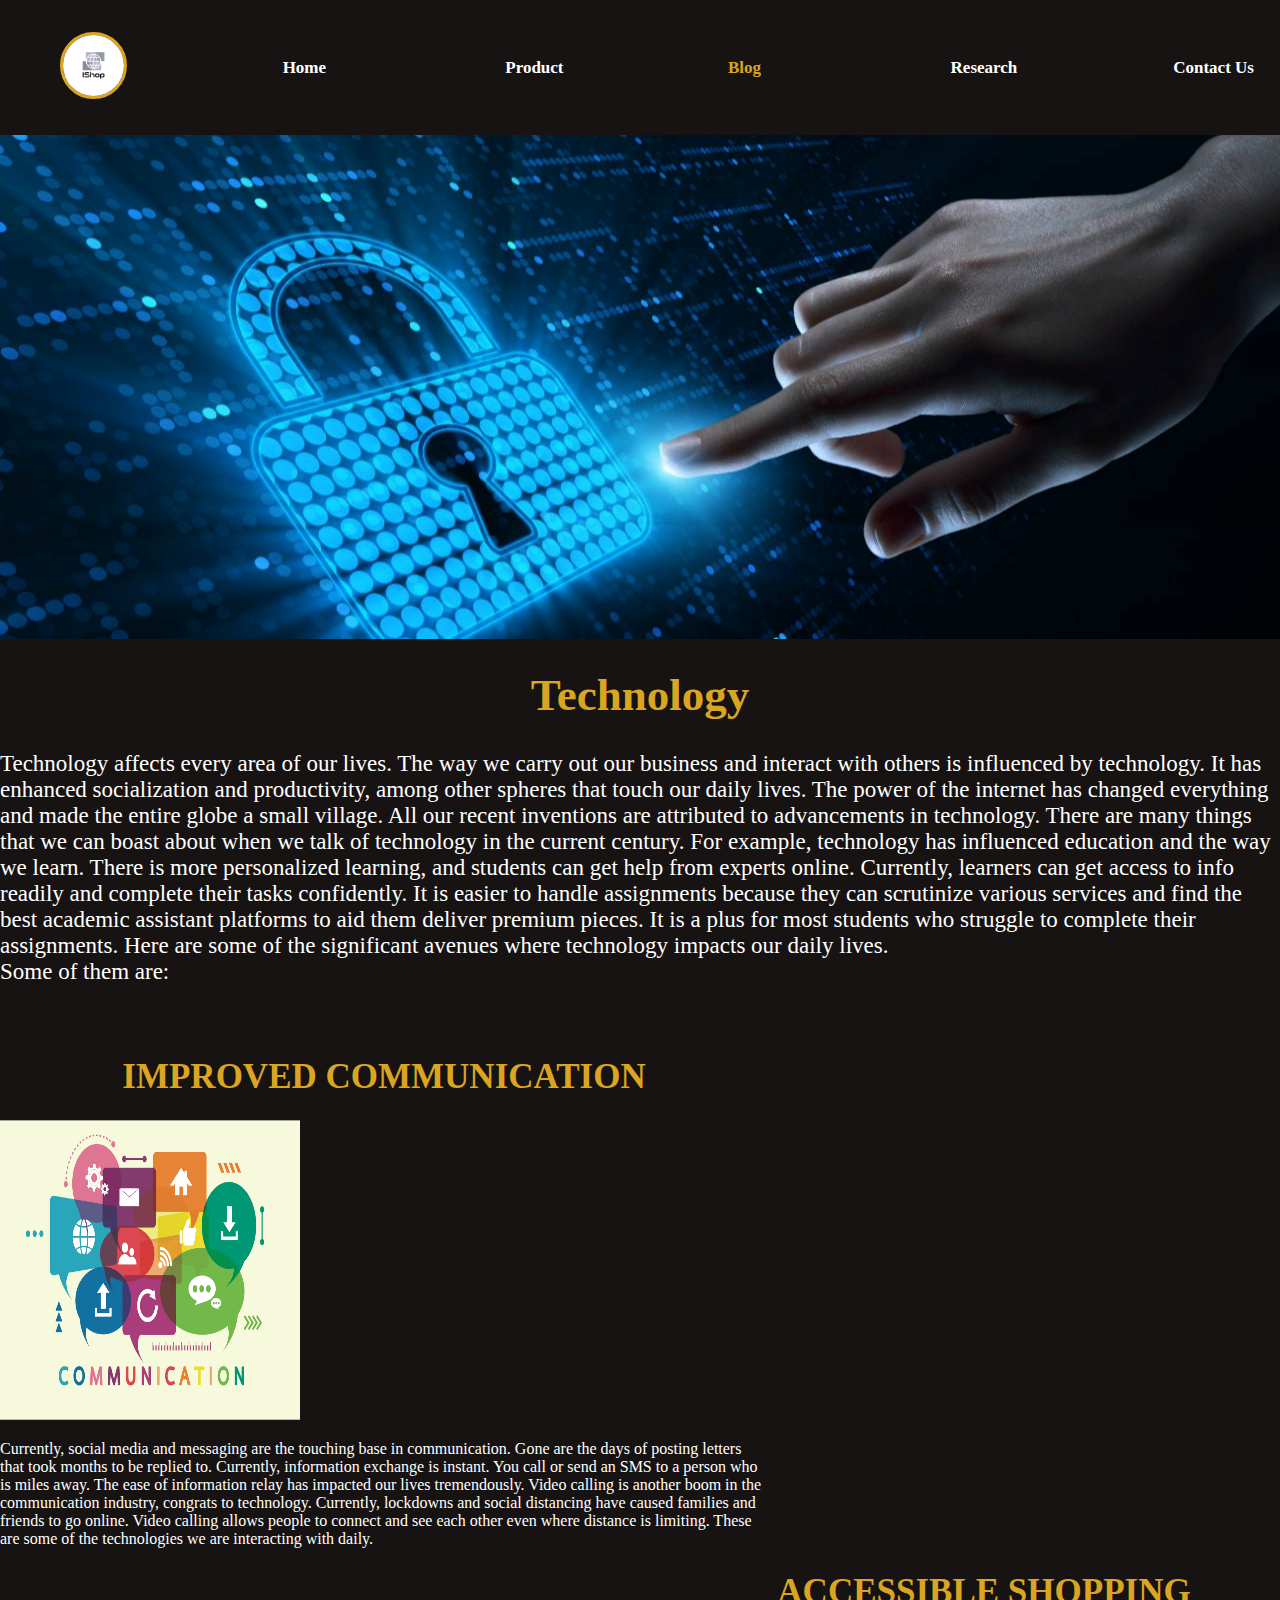
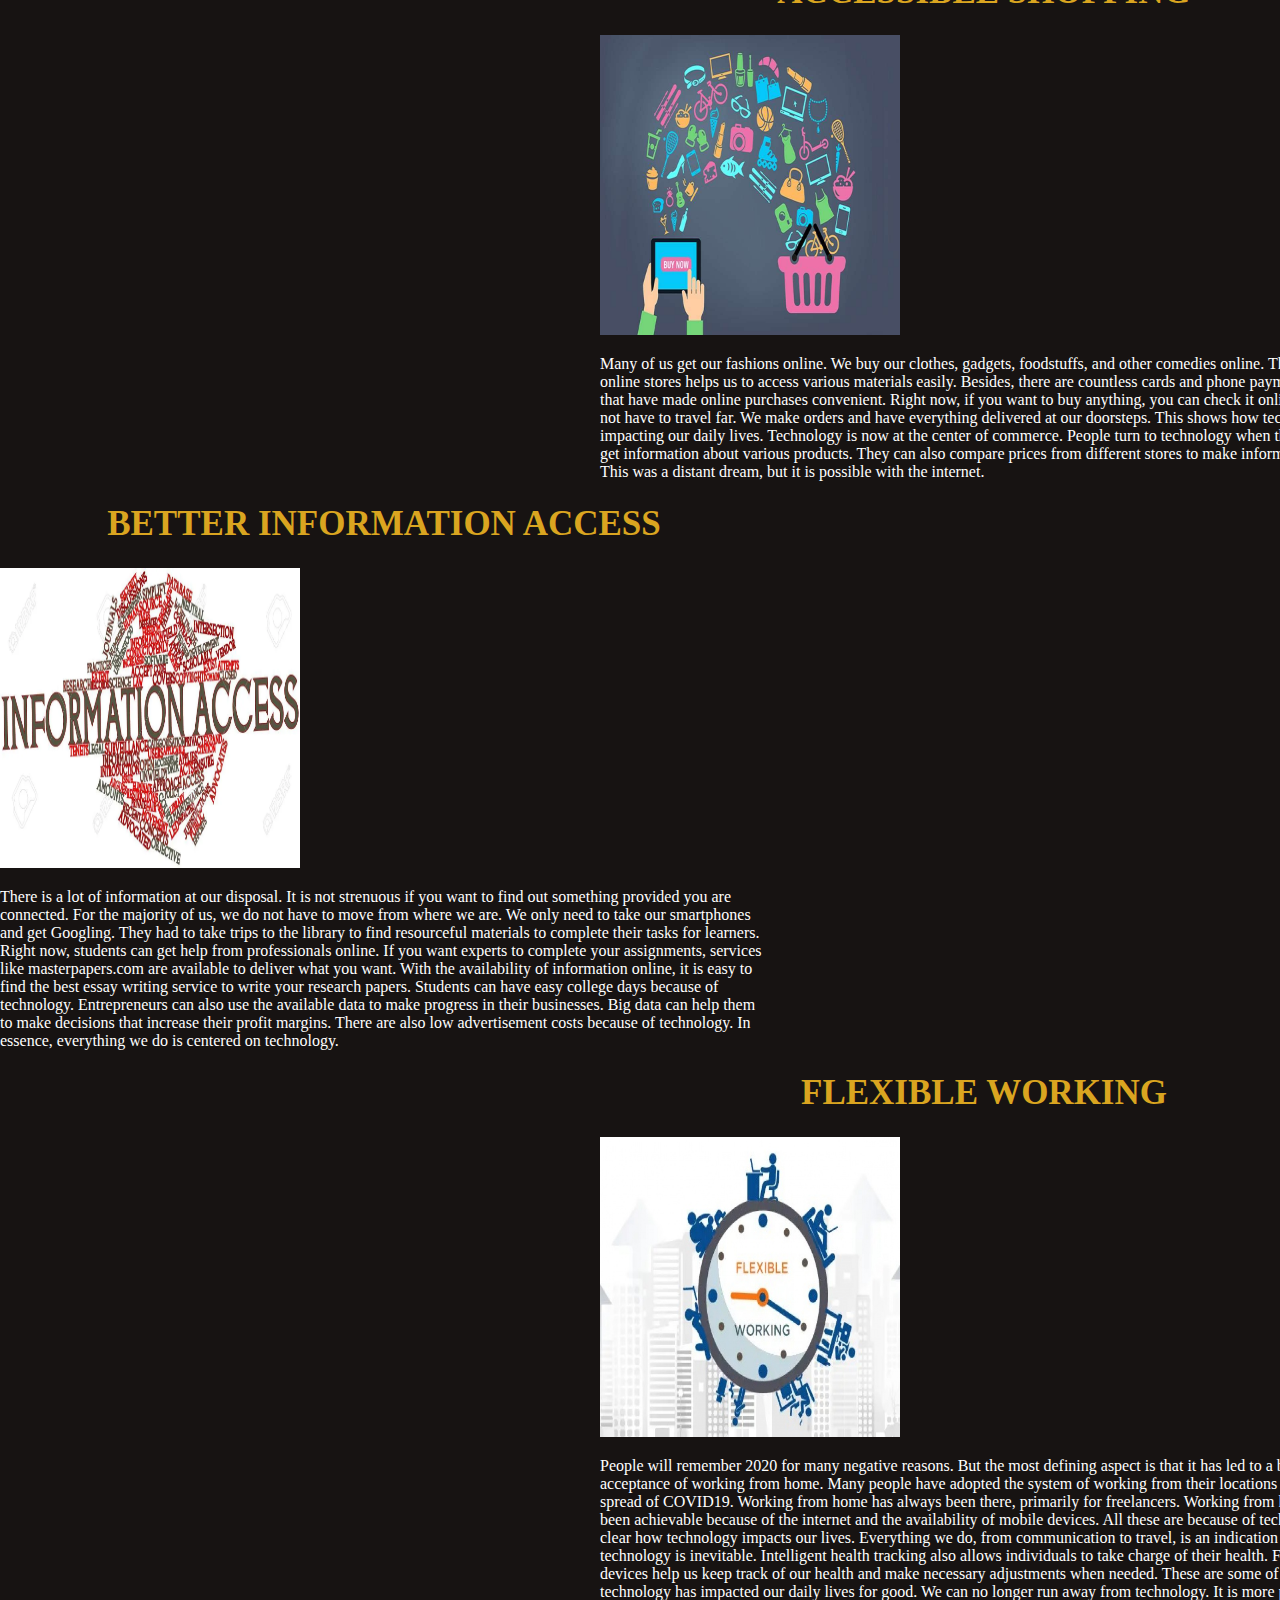
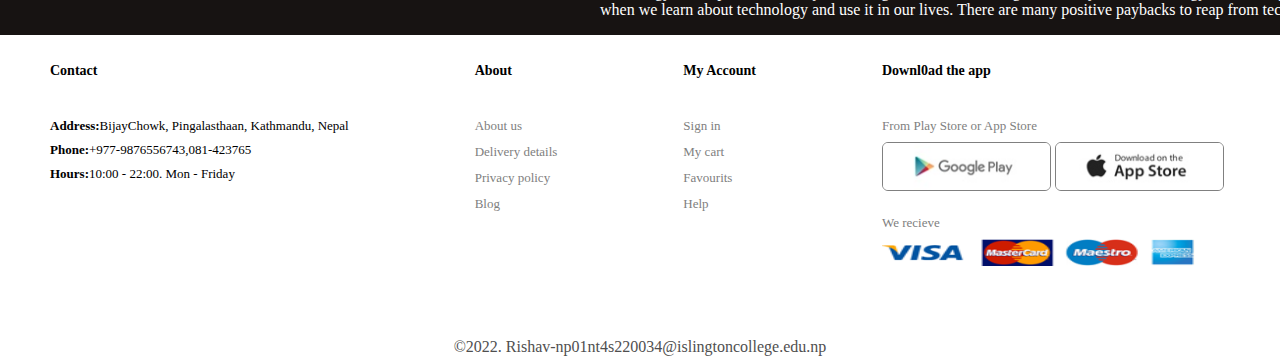
<file: rishav_22015857(Website)/pages/blog.html>
<!DOCTYPE html>
<html lang="en">
  <head>
    <meta charset="UTF-8" />
    <meta http-equiv="X-UA-Compatible" content="IE=edge" />
    <meta name="viewport" content="width=device-width, initial-scale=1.0" />
    <meta author="Rishav Regmi" date="2022-05-30" />
    <meta language="English" />
    <meta website-publish-date="2022-06-01" />
    <link rel="stylesheet" href="../css/style.css" />
    <title>Blogpage</title>
  </head>

  <body style="background-color: #171312">
    <!-- This is a nav section of the webpage -->
    <div class="navbar">
      <ul>
        <li><img class="logo" src="../img/loggo.png" alt="logo" /></li>
        <li><a href="../index.html">Home</a></li>
        <li><a href="./product.html">Product</a></li>
        <li><a class="active" href="./blog.html">Blog</a></li>
        <li><a href="./research.html">Research</a></li>
        <li><a href="./contactUs.html">Contact Us</a></li>
      </ul>
    </div>
    <!-- This is the section of the page -->
    <section id="banner_blog"></section>
    <div class="banner">
      <!-- This is the headline section of the page -->
      <h1>Technology</h1>
      <p style="color: white; font-size: 23px">
        Technology affects every area of our lives. The way we carry out our
        business and interact with others is influenced by technology. It has
        enhanced socialization and productivity, among other spheres that touch
        our daily lives. The power of the internet has changed everything and
        made the entire globe a small village. All our recent inventions are
        attributed to advancements in technology. There are many things that we
        can boast about when we talk of technology in the current century. For
        example, technology has influenced education and the way we learn. There
        is more personalized learning, and students can get help from experts
        online. Currently, learners can get access to info readily and complete
        their tasks confidently. It is easier to handle assignments because they
        can scrutinize various services and find the best academic assistant
        platforms to aid them deliver premium pieces. It is a plus for most
        students who struggle to complete their assignments. Here are some of
        the significant avenues where technology impacts our daily lives.<br />
        Some of them are:
      </p>
    </div>
    <div class="bannerr1">
      <h1>IMPROVED COMMUNICATION</h1>
      <div style="align-items: flex-end">
        <img src="../img/Communication.png" />
      </div>

      <p style="color: white">
        Currently, social media and messaging are the touching base in
        communication. Gone are the days of posting letters that took months to
        be replied to. Currently, information exchange is instant. You call or
        send an SMS to a person who is miles away. The ease of information relay
        has impacted our lives tremendously. Video calling is another boom in
        the communication industry, congrats to technology. Currently, lockdowns
        and social distancing have caused families and friends to go online.
        Video calling allows people to connect and see each other even where
        distance is limiting. These are some of the technologies we are
        interacting with daily.
      </p>
    </div>
    <div class="bannerr2">
      <h1>ACCESSIBLE SHOPPING</h1>
      <div style="align-items: flex-end">
        <img src="../img/ONLINESHOP.jpg" />
      </div>
      <p style="color: white">
        Many of us get our fashions online. We buy our clothes, gadgets,
        foodstuffs, and other comedies online. The array of online stores helps
        us to access various materials easily. Besides, there are countless
        cards and phone payment methods that have made online purchases
        convenient. Right now, if you want to buy anything, you can check it
        online. You do not have to travel far. We make orders and have
        everything delivered at our doorsteps. This shows how technology is
        impacting our daily lives. Technology is now at the center of commerce.
        People turn to technology when they want to get information about
        various products. They can also compare prices from different stores to
        make informed choices. This was a distant dream, but it is possible with
        the internet.
      </p>
    </div>

    <div class="bannerr1">
      <h1>BETTER INFORMATION ACCESS</h1>
      <div style="align-items: flex-end">
        <img src="../img/iaccess.webp" />
      </div>
      <p style="color: white">
        There is a lot of information at our disposal. It is not strenuous if
        you want to find out something provided you are connected. For the
        majority of us, we do not have to move from where we are. We only need
        to take our smartphones and get Googling. They had to take trips to the
        library to find resourceful materials to complete their tasks for
        learners. Right now, students can get help from professionals online. If
        you want experts to complete your assignments, services like
        masterpapers.com are available to deliver what you want. With the
        availability of information online, it is easy to find the best essay
        writing service to write your research papers. Students can have easy
        college days because of technology. Entrepreneurs can also use the
        available data to make progress in their businesses. Big data can help
        them to make decisions that increase their profit margins. There are
        also low advertisement costs because of technology. In essence,
        everything we do is centered on technology.
      </p>
    </div>

    <div class="bannerr2">
      <h1>FLEXIBLE WORKING</h1>
      <div style="align-items: flex-end">
        <img src="../img/flexiblew.jpg" />
      </div>
      <p style="color: white">
        People will remember 2020 for many negative reasons. But the most
        defining aspect is that it has led to a broad acceptance of working from
        home. Many people have adopted the system of working from their
        locations to curb the spread of COVID19. Working from home has always
        been there, primarily for freelancers. Working from home has been
        achievable because of the internet and the availability of mobile
        devices. All these are because of technology. It is clear how technology
        impacts our lives. Everything we do, from communication to travel, is an
        indication of how technology is inevitable. Intelligent health tracking
        also allows individuals to take charge of their health. Fitness devices
        help us keep track of our health and make necessary adjustments when
        needed. These are some of the avenues technology has impacted our daily
        lives for good. We can no longer run away from technology. It is more
        productive when we learn about technology and use it in our lives. There
        are many positive paybacks to reap from technology
      </p>
    </div>
    <!-- This is the footer section of the page -->
    <footer class="last">
      <div class="col">
        <h4>Contact</h4>
        <p>
          <strong>Address:</strong>BijayChowk, Pingalasthaan, Kathmandu, Nepal
        </p>
        <p><strong>Phone:</strong>+977-9876556743,081-423765</p>
        <p><strong>Hours:</strong>10:00 - 22:00. Mon - Friday</p>
      </div>

      <div class="col">
        <h4>About</h4>
        <a href="">About us</a>
        <a href="">Delivery details</a>
        <a href="">Privacy policy</a>
        <a href="../pages/blog.html">Blog</a>
      </div>

      <div class="col">
        <h4>My Account</h4>
        <a href="../pages/contactUs.html">Sign in</a>
        <a href="">My cart</a>
        <a href="">Favourits</a>
        <a href="">Help</a>
      </div>
      <div class="install">
        <h4>Downl0ad the app</h4>
        <p style="color: grey">From Play Store or App Store</p>
        <div class="row">
          <a href="https://play.google.com/store/games"
            ><img
              style="
                border: 1px solid grey;
                border-radius: 6px;
                cursor: pointer;
                width: 48%;
              "
              src="../img/play.jpg"
              alt=""
          /></a>
          <img
            style="
              border: 1px solid gray;
              border-radius: 6px;
              cursor: pointer;
              width: 48%;
            "
            src="../img/app.jpg"
            alt=""
          />
        </div>
        <p style="color: grey; padding-top: 20px">We recieve</p>
        <img src="../img/pay.png" style="width: 90%; height: 11%" alt="" />
      </div>
    </footer>
    <div class="copyright" style="background-color: white">
      ©2022. Rishav-np01nt4s220034@islingtoncollege.edu.np
    </div>
  </body>
</html>
</file>
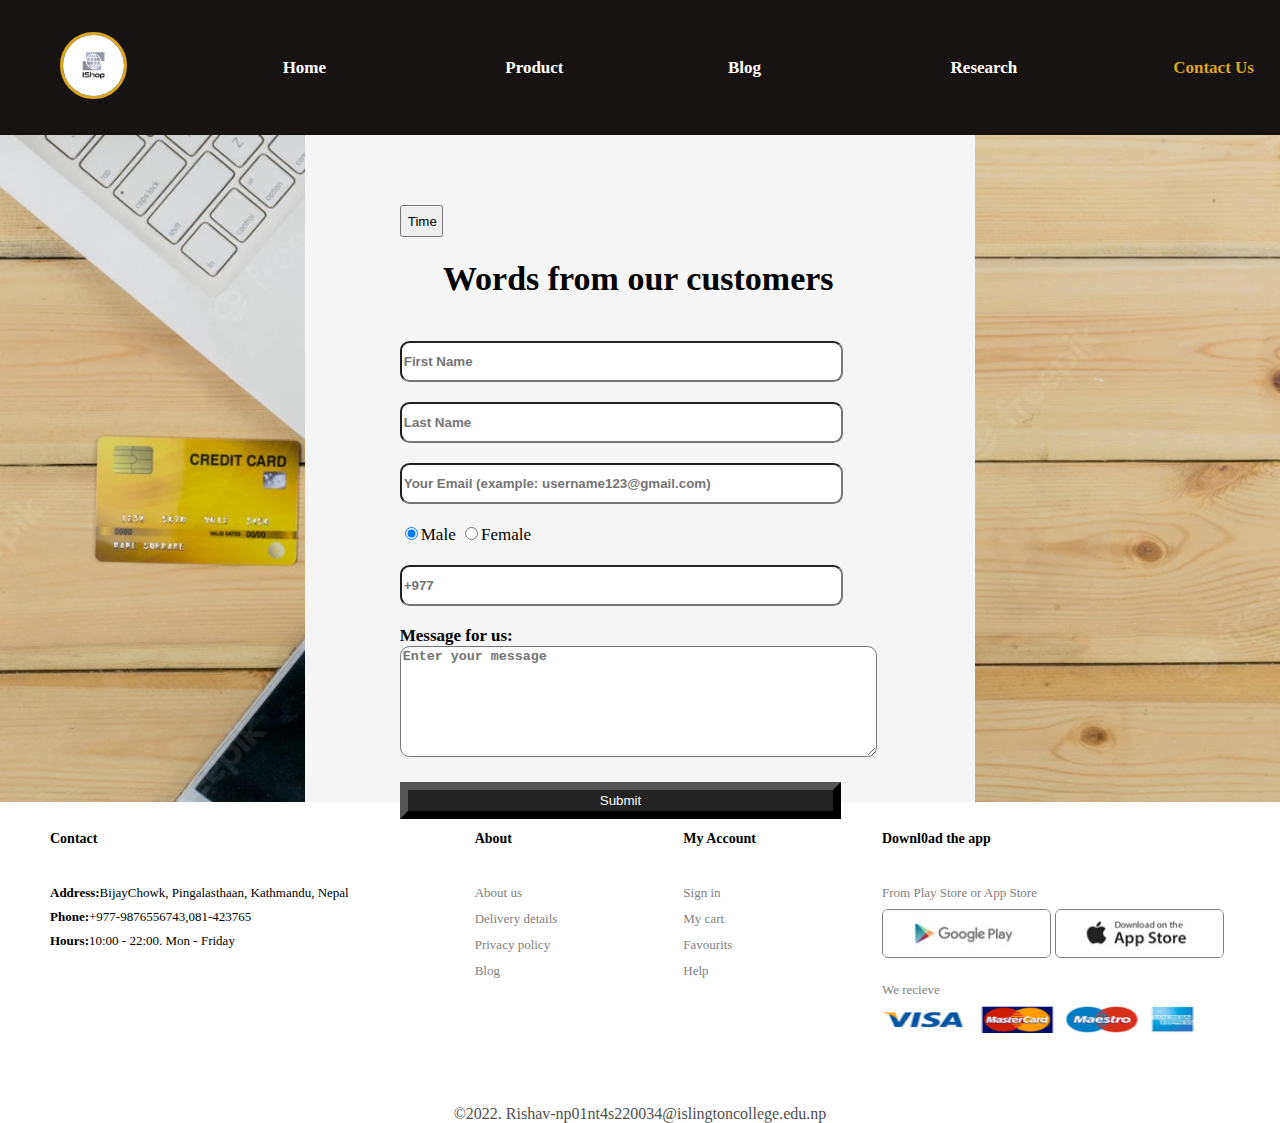
<file: rishav_22015857(Website)/pages/contactUs.html>
<!DOCTYPE html>
<html lang="en">
  <head>
    <meta charset="UTF-8" />
    <meta http-equiv="X-UA-Compatible" content="IE=edge" />
    <meta name="viewport" content="width=device-width, initial-scale=1.0" />
    <meta author="Rishav Regmi" date="2022-05-30" />
    <meta language="English" />
    <meta website-publish-date="2022-06-01" />
    <link rel="stylesheet" href="../css/style.css" />
    <title>Contactpage</title>
  </head>

  <body>
    <!-- This is a nav section of the webpage -->
    <div class="navbar">
      <ul>
        <li><img class="logo" src="../img/loggo.png" alt="logo" /></li>
        <li><a href="../index.html">Home</a></li>
        <li><a href="./product.html">Product</a></li>
        <li><a href="./blog.html">Blog</a></li>
        <li><a href="./research.html">Research</a></li>
        <li><a class="active" href=".contactUs.html">Contact Us</a></li>
      </ul>
    </div>
    <!-- This is the form division of the contact page -->
    <div class="pura">
      <div class="mainform">
        <div class="forform">
          <form name="messageForm" onsubmit="return validate()">
            <span id="button"
              ><button onclick="time()" style="width: 2.7rem; height: 2rem">
                Time
              </button></span
            >
            <h1 style="text-align: center">Words from our customers</h1>
            <br />
            <input
              placeholder="First Name"
              required="required"
              class="input"
              type="text"
              name="fname"
              id="name"
              style="width: 435px; line-height: 35px"
            />
            <br />
            <br />
            <input
              placeholder="Last Name"
              required="required"
              class="input"
              type="text"
              name="lname"
              style="width: 435px; line-height: 35px"
            />
            <br />
            <br />
            <input
              placeholder="Your Email (example: username123@gmail.com)"
              class="input"
              id="email"
              name="email"
              style="width: 435px; line-height: 35px"
            />
            <br />
            <br />
            <input
              class="input"
              type="radio"
              name="genderDetails"
              value="male"
              checked
            />Male
            <input
              class="input"
              type="radio"
              name="genderDetails"
              value="female"
            />Female
            <br />
            <br />
            <input
              placeholder="+977"
              class="input"
              type="tel"
              pattern="[0-9]{3}-[0-9]{3}-[0-9]{3}"
              id="phone"
              name="phone"
              style="width: 435px; line-height: 35px"
            />
            <br />
            <br />

            <label><strong>Message for us:</strong></label>
            <br />
            <textarea
              rows="7"
              cols="57"
              name="message"
              placeholder="Enter your message"
              class="input"
            ></textarea>
            <br />
            <br />

            <input type="submit" value="Submit" />
          </form>
        </div>
      </div>
    </div>
    <!-- This is the footer section of the page -->
    <footer class="last">
      <div class="col">
        <h4>Contact</h4>
        <p>
          <strong>Address:</strong>BijayChowk, Pingalasthaan, Kathmandu, Nepal
        </p>
        <p><strong>Phone:</strong>+977-9876556743,081-423765</p>
        <p><strong>Hours:</strong>10:00 - 22:00. Mon - Friday</p>
      </div>

      <div class="col">
        <h4>About</h4>
        <a href="">About us</a>
        <a href="">Delivery details</a>
        <a href="">Privacy policy</a>
        <a href="./pages/blog.html">Blog</a>
      </div>

      <div class="col">
        <h4>My Account</h4>
        <a href="./pages/contactUs.html">Sign in</a>
        <a href="">My cart</a>
        <a href="">Favourits</a>
        <a href="">Help</a>
      </div>
      <div class="install">
        <h4>Downl0ad the app</h4>
        <p style="color: grey">From Play Store or App Store</p>
        <div class="row">
          <a href="https://play.google.com/store/games"
            ><img
              style="
                border: 1px solid grey;
                border-radius: 6px;
                cursor: pointer;
                width: 48%;
              "
              src="../img/play.jpg"
              alt=""
          /></a>
          <img
            style="
              border: 1px solid gray;
              border-radius: 6px;
              cursor: pointer;
              width: 48%;
            "
            src="../img/app.jpg"
            alt=""
          />
        </div>
        <p style="color: grey; padding-top: 20px">We recieve</p>
        <img src="../img/pay.png" style="width: 90%; height: 11%" alt="" />
      </div>
    </footer>
    <div class="copyright">
      ©2022. Rishav-np01nt4s220034@islingtoncollege.edu.np
    </div>
    <!-- This is internal javascript -->
    <script type="text/javascript">
      function time() {
        var mytime = new Date();
        alert(mytime);
      }
      function validate() {
        var username = document.getElementById("name").value;
        var email = document.getElementById("email").value;
        var pattern =
          /^[a-zA-Z0-9.!#$%&'*+/=?^_`{|}~-]+@[a-zA-Z0-9-]+(?:\.[a-zA-Z0-9-]+)*$/;
        if (username.length < 5) {
          alert("Minimum 5 characters needed as your name ");
          return false;
        }
        if (email.match(pattern)) {
          return true;
        } else {
          alert("Invalid email address");
          return false;
        }
      }
    </script>
  </body>
</html>
</file>
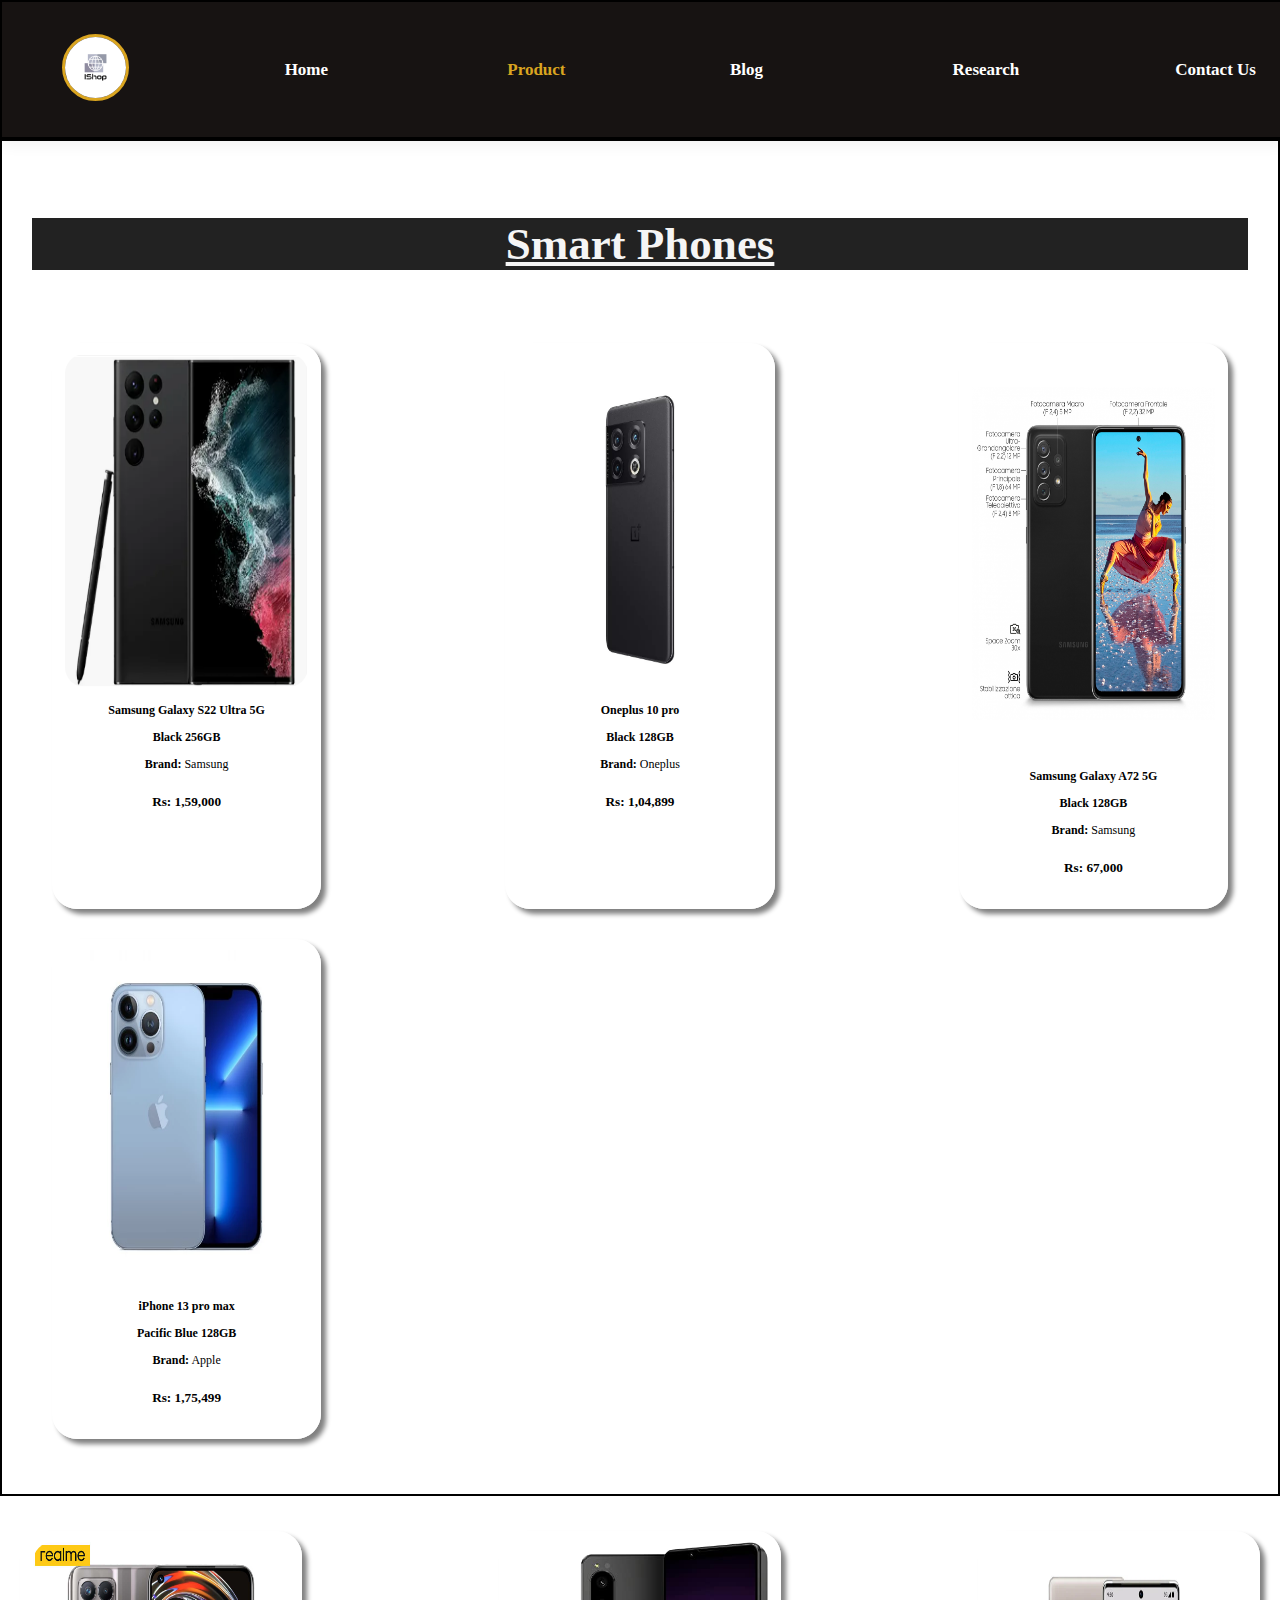
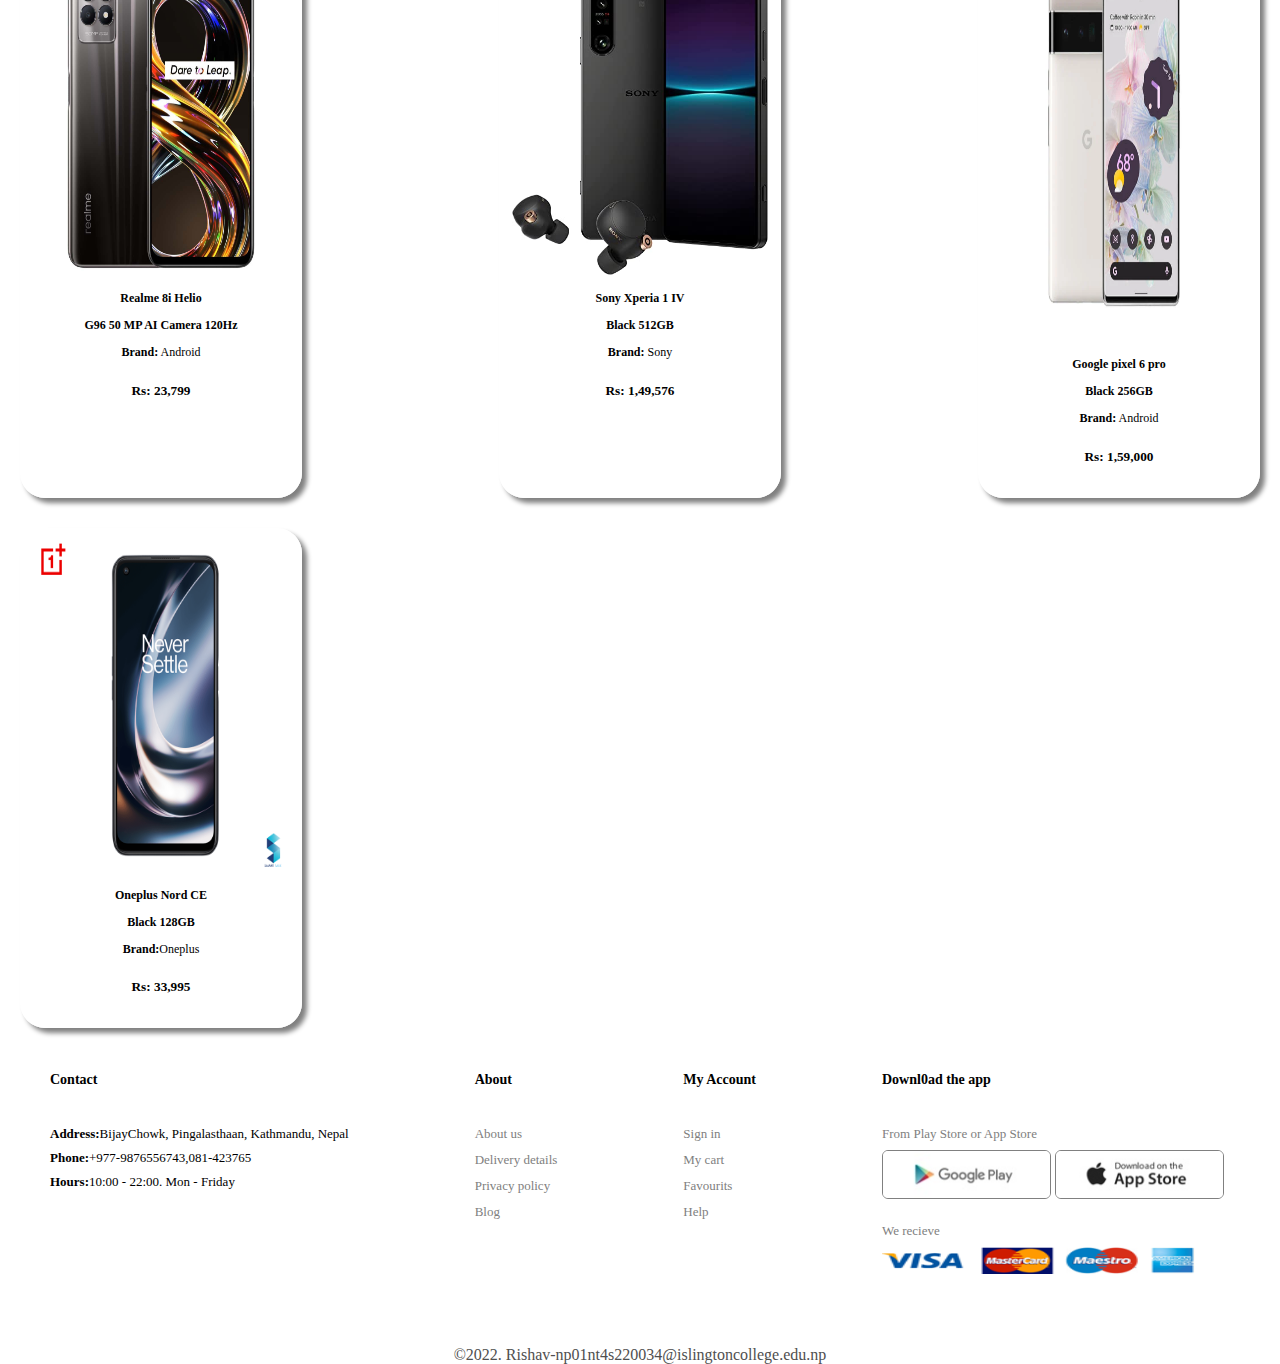
<file: rishav_22015857(Website)/pages/product.html>
<!DOCTYPE html>
<html lang="en">
  <head>
    <meta charset="UTF-8" />
    <meta http-equiv="X-UA-Compatible" content="IE=edge" />
    <meta name="viewport" content="width=device-width, initial-scale=1.0" />
    <meta author="Rishav Regmi" date="2022-05-30" />
    <meta language="English" />
    <meta website-publish-date="2022-06-01" />
    <link rel="stylesheet" href="../css/style.css" />
    <title>Productpage</title>
  </head>

  <body>
    <!-- This is a nav section of the webpage -->
    <div class="navbar" style="border: 2px solid black;">
      <ul>
        <li><img class="logo" src="../img/loggo.png" alt="logo" /></li>
        <li><a href="../index.html">Home</a></li>
        <li><a class="active"  href="./product.html">Product</a></li>
        <li><a href="./blog.html">Blog</a></li>
        <li><a href="./research.html">Research</a></li>
        <li><a href="./contactUs.html">Contact Us</a></li>
      </ul>
    </div>
            <!-- This is the content section of the product page -->
    <section id="dosro" class="section2_1">
      <div style="background-color: #222; width: 100%;">
      <h2 style="color: whitesmoke"><u>Smart Phones</u></h2></div>
      <div class="pro-container">
        <div id="pro">
          <div class="ige">
            <a href="../pages/product.html"
              ><img
                src="../img/s22Ultra.png"
                alt="SamsungS22"
                height="272px"
                width="272px"
            /></a>
          </div>
          <div class="desc">
            <p><b> Samsung Galaxy S22 Ultra 5G</b></p>
            <p><b>Black 256GB</b></p>
            <p><strong>Brand:</strong> Samsung</p>
            <h5><strong>Rs:</strong> 1,59,000</h5>
          </div>
        </div>

        <div id="pro">
          <div class="ige">
            <a href="../pages/product.html"
              ><img
              src="../img/onep.jpg"
              alt="Sony Xperia 1 IV"
              height="272px"
              width="272px"
            /></a>
          </div>
          <div class="desc">
            <p><b> Oneplus 10 pro</b></p>
            <p><b>Black 128GB</b></p>
            <p><strong>Brand:</strong> Oneplus</p>
            <h5><strong>Rs:</strong> 1,04,899</h5>
          </div>
        </div>

        <div id="pro">
          <div class="ige">
            <a href="../pages/product.html"
              ><img
              src="../img/SAMSUNGA72.jpg"
              alt="Google Pixel 6 Pro"
              height="200px"
              style="padding: 33px 0"
            /></a>
          </div>
          <div class="desc">
            <p><b> Samsung Galaxy A72 5G</b></p>
            <p><b>Black 128GB</b></p>
            <p><strong>Brand:</strong> Samsung</p>
            <h5><strong>Rs:</strong> 67,000</h5>
          </div>
        </div>

        <div id="pro">
          <div class="ige">
            <a href="../pages/product.html"
              ><img src="../img/iPhone-13.webp" alt="iphone 13 pro max" /></a>
          </div>
          <div class="desc">
            <p><b> iPhone 13 pro max</b></p>
            <p><b>Pacific Blue 128GB</b></p>
            <p><strong>Brand:</strong> Apple</p>
            <h5><strong>Rs:</strong> 1,75,499</h5>
          </div>
        </div>
      </div>
    </section>

    <div class="pro-container">
      <div id="pro">
        <div class="ige">
          <a href="../pages/product.html"
            ><img
              src="../img/reame.jpg"
              alt="SamsungS22"
              height="272px"
              width="272px"
          /></a>
        </div>
        <div class="desc">
          <p><b>Realme 8i Helio</b></p>
          <p><b> G96 50 MP AI Camera 120Hz </b></p>
          <p><strong>Brand:</strong> Android</p>
          <h5><strong>Rs:</strong> 23,799</h5>
        </div>
      </div>

      <div id="pro">
        <div class="ige">
          <a href="../pages/product.html"
            ><img
            src="../img/sony xperia.jpg"
            alt="Sony Xperia 1 IV"
            height="272px"
            width="272px"
          /></a>
        </div>
        <div class="desc">
          <p><b> Sony Xperia 1 IV</b></p>
          <p><b>Black 512GB</b></p>
          <p><strong>Brand:</strong> Sony</p>
          <h5><strong>Rs:</strong> 1,49,576</h5>
        </div>
      </div>

      <div id="pro">
        <div class="ige">
          <a href="../pages/product.html"
            ><img
            src="../img/googlePixel6.webp"
            alt="Google Pixel 6 Pro"
            height="200px"
            style="padding: 33px 0"
          /></a>
        </div>
        <div class="desc">
          <p><b> Google pixel 6 pro</b></p>
          <p><b>Black 256GB</b></p>
          <p><strong>Brand:</strong> Android</p>
          <h5><strong>Rs:</strong> 1,59,000</h5>
        </div>
      </div>

      <div id="pro">
        <div class="ige">
          <a href="../pages/product.html"
            ><img src="../img/ONEPLUS.png" alt="google Pixel 6" />
        </div></a>
        <div class="desc">
          <p><b>Oneplus Nord CE</b></p>
          <p><b>Black 128GB</b></p>
          <p><strong>Brand:</strong>Oneplus</p>
          <h5><strong>Rs:</strong> 33,995</h5>
        </div>
      </div>
    </div>
  </section>

<!-- This is the footer section of the page -->
      <footer class="last">
        <div class="col">
          <h4>Contact</h4>
          <p><strong>Address:</strong>BijayChowk, Pingalasthaan, Kathmandu, Nepal</p>
          <p><strong>Phone:</strong>+977-9876556743,081-423765</p>
          <p><strong>Hours:</strong>10:00 - 22:00. Mon - Friday</p>
        </div>
        
        <div class="col">
          <h4>About</h4>
          <a href="">About us</a>
          <a href="">Delivery details</a>
          <a href="">Privacy policy</a>   
          <a href="../pages/blog.html">Blog</a>
      </div>

      <div class="col">
        <h4>My Account</h4>
        <a href="../pages/contactUs.html">Sign in</a>
          <a href="">My cart</a>
          <a href="">Favourits</a>  
          <a href="">Help</a> 
        </div>
        <div class="install">
          <h4>Downl0ad the app </h4>
          <p style="color: grey;">From Play Store or App Store</p>
          <div class="row">
            <a href="https://play.google.com/store/games"><img style="border: 1px solid grey;
            border-radius: 6px; cursor: pointer; width: 48%;" src="../img/play.jpg" alt=""></a>
            <img style="border: 1px solid gray;
            border-radius: 6px; cursor: pointer; width: 48%;" src="../img/app.jpg" alt="">
          </div>
            <p style="color: grey; padding-top: 20px;">We recieve</p>
            <img src="../img/pay.png" style="width: 90%;
            height: 11%;" alt="">
        </div>
      </footer>
      <div class="copyright">©2022. Rishav-np01nt4s220034@islingtoncollege.edu.np</div>

  </body>
</html>
</file>
<file: rishav_22015857(Website)/css/style.css>
body {
  padding: 0px;
  margin: 0px;
}
/*  for the navigation bar */
.navbar {
  width: 100%;
  height: 15vh;
  display: flex;
  align-items: center;
  justify-content: space-between;
  background-color: #171312;
  box-shadow: 0 5px 15px rgba(0, 0, 0, 0.06);
}
.navbar ul {
  width: 100%;
  height: 15%;
  display: flex;
  justify-content: space-between;
  align-items: center;
}

.navbar li {
  width: 7%;
  list-style: none;
  padding: 0 20px;
}

.navbar li a {
  text-decoration: none;
  font-size: 17px;
  font-weight: 600;
  color: white;
  transition: 0.3s ease;
}

.navbar li a:hover,
.navbar li a.active {
  color: goldenrod;
}

.logo {
  width: 70%;
  border: 3px solid goldenrod;
  border-radius: 100px;
}

.searchbox {
  font-size: 16px;
}

/* background image of homepage*/
#another {
  background-image: url(../img/yoyo.jpg);
  overflow: hidden;
  background-size: cover;
  height: 90vh;
  width: 100%;
  background-position: top 25% right 0;
  display: flex;
  flex-direction: column;
  align-items: flex-start;
}

#another h2 {
  font-size: 40px;
  color: white;
  padding-left: 15px;
}

#another h1 {
  color: white;
  font-size: 40px;
  padding-left: 23px;
}
/*  for the shop now button */
.normal {
  font-size: 19px;
  font-weight: 700;
  transition: 0.3s ease;
  background-color: goldenrod;
  text-align: center;
  border: 3px solid white;
  border-radius: 30px;
  margin-left: 20px;
  transition: 0.2s ease;
}
.normal:hover {
  box-shadow: 5px 5px 5px black;
}

#another a {
  text-decoration: none;
  color: #222;
}

.myDiv {
  display: flex;
  border: 5px outset goldenrod;
  background-color: black;
  text-align: center;
}

.section2_1 {
  padding: 40px 30px;
  border: 2px solid;
}

.section2_2 {
  margin: 40px 0;
}

.dos_box {
  display: flex;
  align-items: center;
  justify-content: space-between;
}

.feat {
  height: 200px;
  width: 200px;
  border-radius: 10px;
}

.taxi {
  display: flex;
  align-items: center;
  justify-content: space-around;
  align-items: center;
}

/* new arrival section */

#dosro h2 {
  font-size: 45px;
  text-align: center;
}
.pro-container {
  display: flex;
  justify-content: space-between;
  padding-top: 20px;
  flex-wrap: wrap;
}

#pro {
  width: 20%;
  padding: 10px 12px;
  border: 1px solid #fff;
  border-radius: 25px;
  cursor: pointer;
  box-shadow: 5px 5px 5px grey;
  margin: 15px 20px;
  transition: 0.2s ease;
}

#pro:hover {
  box-shadow: 5px 5px 5px black;
}

.ige img {
  width: 100%;
  border-radius: 20px;
  height: 37vh;
}

.desc p {
  font-size: 12px;
  text-align: center;
}

.desc h5 {
  text-align: center;
}

#tesro h4 {
  text-align: center;
}

#tesro button {
  margin-left: 716px;
}
/*  for the newsletter section */
#newsletter {
  display: flex;
  justify-content: space-between;
  flex-wrap: wrap;
  align-items: center;
  background-color: #171312;
}
#newsletter p span {
  color: goldenrod;
}

#newsletter input {
  font-size: 16px;
}

#newsletter button {
  white-space: nowrap;
}
/*  for footer section */
.last {
  display: flex;
  justify-content: space-between;
  flex-wrap: wrap;
  background-color: white;
  padding: 50px;
  padding-top: 10px;
}

.last .col {
  display: flex;
  flex-direction: column;
  align-items: flex-start;
  margin-bottom: 20px;
}

.last h4 {
  font-size: 14px;
  padding-bottom: 20px;
}

.last p {
  font-size: 13px;
  margin: 0 0 8px 0;
}

.last a {
  font-size: 13px;
  text-decoration: none;
  color: gray;
  margin-bottom: 10px;
}

.last .follow {
  margin-top: 20px;
}

.last .follow i {
  color: gray;
  padding-right: 4px;
  cursor: pointer;
}

.last .install .img {
  margin: 10px 0 15px 0;
}

.last .follow i:hover,
.last a:hover {
  color: #1d2228;
}
/*  for the copyright section */
.copyright {
  text-align: center;
  color: rgb(79, 79, 79);
}
/*  for the blog content  */
#banner_blog {
  background: url(../img/technology.png);
  height: 56vh;
  width: 100%;
  background-position: top 25% right 0;
  display: flex;
  flex-direction: column;
  align-items: flex-start;
}
.banner {
  background-color: #171312;
  width: 100%;
  padding: 0 0 25px;
}
.banner h1 {
  font-size: 45px;
  color: goldenrod;
  text-align: center;
}

.bannerr1 {
  background-color: #171312;
  width: 60%;
  /* padding: 0 20px 5px;
border-radius: 5px; */
}

.bannerr1 img,
.bannerr2 img {
  height: 300px;
  width: 300px;
}

.bannerr2 {
  background-color: #171312;
  justify-content: flex-end;
  margin-left: 600px;
  width: 60%;
  /* padding: 0 20px 5px;
border-radius: 25px; */
}

.bannerr1 h1,
.bannerr2 h1 {
  font-size: 35px;
  color: goldenrod;
  text-align: center;
  /* justify-content: center; */
  /* padding-left: 500px;
  padding-top: 50px;
  padding-bottom: 0px; */
}

#banner_blog p {
  font-size: 40px;
  color: whitesmoke;
  padding-left: 575px;
  padding-top: 0px;
  padding-bottom: 100px;
}
/*  for the research section */
.resimga {
  display: flex;
  justify-content: space-around;
  background-color: #171312;
}

.resimgb {
  display: flex;
  justify-content: space-around;
}

.restxta {
  display: flex;
  color: goldenrod;
  background-color: #171312;
}

.restxtb {
  display: flex;
}

.res {
  background-color: burlywood;
}
/*  for the contact page */
.pura {
  background-image: url(../img/cont.jpg);
  background-size: cover;
}
/*  for the form section */
.mainform {
  max-width: 470px;
  margin: auto;
  padding: 207px 100px 120px;
  box-shadow: 2 2 3px 2px #0000002e;
  background-color: whitesmoke;
}

.forform {
  padding: 10px;
  display: flex;
  font-size: 17px;
  justify-content: center;
  align-items: center;
  height: 320px;
  width: 95%;
}

.input {
  border-radius: 0.6rem;
  color: black;
  font-weight: bolder;
}

.input[type="text"] {
  color: black;
  font-weight: bolder;
}

input[type="email"] {
  color: black;
  font-weight: bolder;
}

textarea {
  color: black;
  font-weight: bolder;
}

input[type="submit" i] {
  cursor: pointer;
  background-color: rgb(35, 35, 35);
  color: white;
  padding: 3px 192px;
  border-width: 8px;
}
</file>
